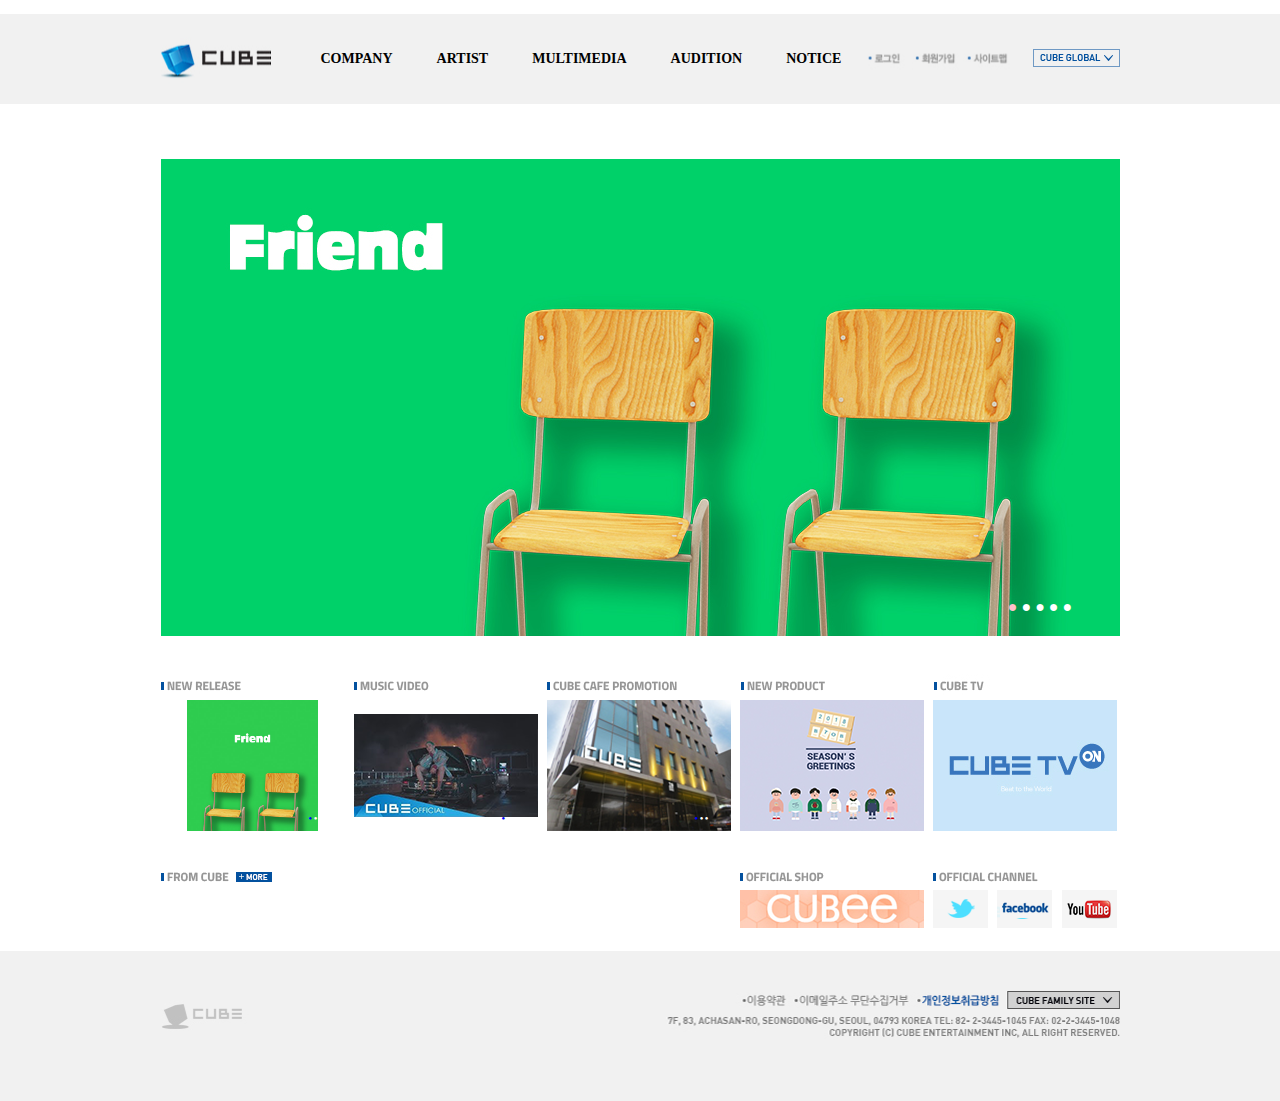
<file: index.html>
<!DOCTYPE html>
<html lang="ko">
<head>
	<meta http-equiv="X-UA-Compatible" content="IE=Edge">
	<meta charset="UTF-8">
	<title>문서 제목</title>
	<link rel="stylesheet" href="./css/reset.css">
	<script src="./js/jquery-3.3.1.min.js"></script>
	<style>
	#header_wrap{width: 100%;height: 90px;background: #f1f1f1;}
	#header{width: 959px;height: 90px;background: #f1f1f1;margin: 0 auto;margin-top: 14px;position: relative;}
	#menu{width: 959px;margin: 0 auto;position: relative;left: 138px;}
	#menu>ul{width: 100%;}
	#menu>ul:after{content: "";display: block;clear: both;}
	#menu>ul>li{float: left;text-align: center;_width: 11.8%;padding: 0 22px;line-height: 90px;font-size: 14px;font-weight: bold;cursor: pointer}
	#menu>ul>li:hover{background: #fff;}
	#menu>ul>li:hover ul.sub{background: #eee;}

	ul.sub{width: 100%;position: absolute;display: none;left: 0;}
	ul.sub:after{content: "";display: block;clear: both;}
	ul.sub>li{float: left;}
	ul.sub>li:hover{background: #aaa;}
	ul.sub>li>a{display: block;text-align: center;}

	#sub_menu{width: 1000px;position: absolute;top: 0px;left: 700px;}
	#sub_menu>ul
	#sub_menu>ul:after{content: "";display: block;clear: both;}
	#sub_menu>ul>li{float: left;text-align: center;line-height: 90px;cursor: pointer;padding-right: 4px;}
	#sub_menu>ul>li:last-child{padding-right: 0;}
	#sub_menu>ul>li>img{width: 47px;height: 90px;}
	
	#logo{position: absolute;top: 0;left: 0;}
	#logo>img{width: 138px;height: 90px;}

	#cube_global{position: absolute;top: 35px;left: 872px;cursor: pointer}
	#cube_global>img{width: 87px;height: 18px;}

	.wrap{width: 959px;margin: 0 auto;margin-top: 55px;}
	.section{width: 959px;}
	.banner{width: 959px;height: 477px;overflow:hidden;position: relative;}
	.banner>ul{width: 4795px;position: relative;}
	.banner:after{content: "";clear: both;display: block;}
	.banner>ul>li{float: left;}
	.banner div.pager{width: 100%;position: absolute;bottom: 20px;right:-400px;text-align: center;color: white;cursor:pointer;}

	.index_wrap{width: 959px;margin: 0 auto;margin-top: 30px;}
	.index{width: 100%;height: 30px;}
	.index>ul:after{content: "";display: block;clear: both;}
	.index>ul>li{float: left;padding-right: 9px;}
	.index>ul>li:last-child{padding-right: 0;}

	.mini_wrap{width: 959px;margin: 0 auto;margin-top: 55px;}
	.mini_section{width: 959px;position: absolute;_background: pink;top: 700px;}
	.new_release{width: 184px;height: 131px;overflow:hidden;position: relative;cursor:pointer;}
	.new_release>ul{width: 552px;position: relative;}
	.new_release:after{content: "";clear: both;display: block;}
	.new_release>ul>li{float: left;}
	.new_release div.pager_01{width: 100%;position: absolute;bottom: 10px;right: -63px;text-align: center;color: white;cursor:pointer;font-size: 6px}

	.music_video{width: 184px;height: 131px;overflow:hidden;position: absolute;left: 193px;top: 0px;cursor:pointer;}
	.music_video>ul{width: 552px;position: relative;}
	.music_video:after{content: "";clear: both;display: block;}
	.music_video>ul>li{float: left;}
	.music_video div.pager_02{width: 100%;position: absolute;bottom: 10px;right: -63px;text-align: center;color: white;cursor:pointer;font-size: 6px}

	.cube_cafe{width: 184px;height: 131px;overflow:hidden;position: absolute;left: 386px;top: 0px;cursor:pointer;}
	.cube_cafe>ul{width: 552px;position: relative;}
	.cube_cafe:after{content: "";clear: both;display: block;}
	.cube_cafe>ul>li{float: left;}
	.cube_cafe div.pager_03{width: 100%;position: absolute;bottom: 10px;right: -63px;text-align: center;color: white;cursor:pointer;font-size: 6px}

	.new_product{width: 184px;height: 131px;overflow:hidden;position: absolute;left: 579px;top: 0px;cursor:pointer;}

	.cube_tv{width: 184px;height: 131px;overflow:hidden;position: absolute;left: 772px;top: 0px;cursor:pointer;}

	.index_wrap02{width: 959px;margin: 0 auto;margin-top: 170px;_background: pink;}
	.index02{width: 100%;height: 30px;}
	.index02>ul:after{content: "";display: block;clear: both;}
	.index02>ul>li{float: left;padding-right: 9px;}
	.index02>ul>li:last-child{padding-right: 0;}
	.index02 .clicko{cursor: pointer;}

	.mini_wrap2{width: 959px;margin: 0 auto;margin-top: 55px;}
	.mini_section2{width: 959px;position: absolute;_background: pink;top: 700px;}
	.off_shop{width: 184px;height: 38px;overflow:hidden;position: absolute;cursor:pointer;top: 190px;left: 579px}

	.channel{width: 184px;height: 38px;overflow:hidden;position: absolute;cursor:pointer;top: 190px;left: 772px}
	.channel>ul{width: 552px;position: relative;}
	.channel:after{content: "";clear: both;display: block;}
	.channel>ul>li{float: left;padding-right: 9px;}
	.channel>ul>li:last-child{padding-right: 0;}

	footer{margin: 0 auto;background: #f1f1f1}
	footer>img{width: 959px;margin: 0 auto;}
</style>
<script>
		$(function(){
			var current = 0;
			var clickInterval;
			
			$("#bt_next").click(function(){
				if(current<=4){
					current++; //current = 0 +1 ;
					if(current==5){current=0;}
				}
				listMove();
			});


			$(".bts").click(function(){
				current = $(this).index();
				listMove();
			});


			function timer(){
				clickInterval = setInterval(function(){
					$("#bt_next").trigger("click");
				},3000);
			};


			$(".banner").on({
				mouseover:function(){
					clearInterval(clickInterval);
				},
				mouseout:function(){
					timer();
				}
			});


			function listMove(){
					$(".banner>ul").stop().animate({left:current*959*-1},function(){
					$(".bts").css("color","#fff");
					$(".bts").eq(current).css("color","pink");
				});
			};

			// $("#bt_next2").click(function(){
			// 	if(current<=2){
			// 		current++; //current = 0 +1 ;
			// 		if(current==3){current=0;}
			// 	}
			// 	listMove2();
			// });


			// $(".bts_01").click(function(){
			// 	current = $(this).index();
			// 	listMove2();
			// });


			// function timer(){
			// 	clickInterval = setInterval(function(){
			// 		$("#bt_next2").trigger("click");
			// 	},3000);
			// };


			// $(".new_release").on({
			// 	mouseover:function(){
			// 		clearInterval(clickInterval);
			// 	},
			// 	mouseout:function(){
			// 		timer();
			// 	}
			// });


			// function listMove2(){
			// 		$(".new_release>ul").stop().animate({left:current*184*-1},function(){
			// 		$(".bts_01").css("color","#fff");
			// 		$(".bts_01").eq(current).css("color","blue");
			// 	});
			// };

		});


		$(function(){
			var current = 0;
			var clickInterval;
			

			$("#bt_next2").click(function(){
				if(current<=2){
					current++; //current = 0 +1 ;
					if(current==3){current=0;}
				}
				listMove2();
			});


			$(".bts_01").click(function(){
				current = $(this).index();
				listMove2();
			});


			function timer(){
				clickInterval = setInterval(function(){
					$("#bt_next2").trigger("click");
				},3000);
			};


			$(".new_release").on({
				mouseover:function(){
					clearInterval(clickInterval);
				},
				mouseout:function(){
					timer();
				}
			});


			function listMove2(){
					$(".new_release>ul").stop().animate({left:current*184*-1},function(){
					$(".bts_01").css("color","#fff");
					$(".bts_01").eq(current).css("color","blue");
				});
			};

		});


		$(function(){
			var current = 0;
			var clickInterval;
			

			$("#bt_next2").click(function(){
				if(current<=2){
					current++; //current = 0 +1 ;
					if(current==3){current=0;}
				}
				listMove2();
			});


			$(".bts_02").click(function(){
				current = $(this).index();
				listMove2();
			});


			function timer(){
				clickInterval = setInterval(function(){
					$("#bt_next2").trigger("click");
				},3000);
			};


			$(".music_video").on({
				mouseover:function(){
					clearInterval(clickInterval);
				},
				mouseout:function(){
					timer();
				}
			});


			function listMove2(){
					$(".music_video>ul").stop().animate({left:current*184*-1},function(){
					$(".bts_02").css("color","#fff");
					$(".bts_02").eq(current).css("color","blue");
				});
			};

		});

		$(function(){
			var current = 0;
			var clickInterval;
			

			$("#bt_next2").click(function(){
				if(current<=2){
					current++; //current = 0 +1 ;
					if(current==3){current=0;}
				}
				listMove2();
			});


			$(".bts_03").click(function(){
				current = $(this).index();
				listMove2();
			});


			function timer(){
				clickInterval = setInterval(function(){
					$("#bt_next2").trigger("click");
				},3000);
			};


			$(".cube_cafe").on({
				mouseover:function(){
					clearInterval(clickInterval);
				},
				mouseout:function(){
					timer();
				}
			});


			function listMove2(){
					$(".cube_cafe>ul").stop().animate({left:current*184*-1},function(){
					$(".bts_03").css("color","#fff");
					$(".bts_03").eq(current).css("color","blue");
				});
			};

		});
	</script>
</head>

<body>
	<div id="header_wrap">
		<div id="header">
			<div id="logo">
				<img src="./images/topmenu_01.png" alt="">
			</div>
			<nav id="menu">
				<ul>
					<li>COMPANY
						<ul class="sub">
							<li><a href="#">COMPANY INFO</a></li>
							<li><a href="#">GREETINGS</a></li>
							<li><a href="#">HISTORY</a></li>
							<li><a href="#">ORGANIZATION</a></li>
							<li><a href="#">BUSINESS AREA</a></li>
							<li><a href="#">20SPACE</a></li>
							<li><a href="#">LOCATION</a></li>
							<li><a href="#">Investor Relations</a></li>
						</ul>
					</li>
					<li>ARTIST
						<ul class="sub">
							<li><a href="#">JO KWON</a></li>
							<li><a href="#">JANG HYUN SEUNG</a></li>
							<li><a href="#">TROUBLE MAKER</a></li>
							<li><a href="#">BTOB</a></li>
							<li><a href="#">CLC</a></li>
							<li><a href="#">PENTAGON</a></li>
							<li><a href="#">TRIPPLE H</a></li>
							<li><a href="#">(G)I-DLE</a></li>
							<li><a href="#">LAI KUAN LIN</a></li>
							<li><a href="#">YOO SEONHO</a></li>
							<li><a href="#">LEE HWEE JAE</a></li>
							<li><a href="#">HEO KYEONG HWAN</a></li>
							<li><a href="#">NA JONGCHAN</a></li>
						</ul>
					</li>
					<li>MULTIMEDIA
						<ul class="sub">
							<li><a href="#">MUSIC VIDEO</a></li>
							<li><a href="#">DOWNLOAD</a></li>
						</ul>
					</li>
					<li>AUDITION
						<ul class="sub"></ul>
					</li>
					<li>NOTICE
						<ul class="sub">
							<li><a href="#">NOTICE</a></li>
							<li><a href="#">FROM CUBE</a></li>
							<li><a href="#">TO CUBE</a></li>
						</ul>
					</li>
				</ul>
			</nav>
			<nav id="sub_menu">
				<ul>
					<li><img src="./images/topmenu_07.png" alt=""></li>
					<li><img src="./images/topmenu_08.png" alt=""></li>
					<li><img src="./images/topmenu_09.png" alt=""></li>
				</ul>
			</nav>
			<div id="cube_global">
				<img src="./images/cubeglobal.png" alt="">
			</div>
		</div>
	</div>
	<div class="btn">
		<span id="bt_next"> </span>
	</div>
	<div class="wrap">
		<div class="section">
			<div class="banner">
				<ul>
					<li><img src="./images/banner_01.jpg" alt=""></li>
					<li><img src="./images/banner_02.jpg" alt=""></li>
					<li><img src="./images/banner_03.jpg" alt=""></li>
					<li><img src="./images/banner_04.jpg" alt=""></li>
					<li><img src="./images/banner_05.jpg" alt=""></li>
				</ul>
				
				<div class="pager">
					<span class="bts" style="color:pink">●</span>
					<span class="bts">●</span>
					<span class="bts">●</span>
					<span class="bts">●</span>
					<span class="bts">●</span>
				</div>
			</div>
		</div>
	</div>
	<div class="index_wrap">
		<div class="index">
			<ul>
				<li><img src="./images/index01.png" alt=""></li>
				<li><img src="./images/index02.png" alt=""></li>
				<li><img src="./images/index03.png" alt=""></li>
				<li><img src="./images/index04.png" alt=""></li>
				<li><img src="./images/index05.png" alt=""></li>
			</ul>
		</div>
	</div>
	<div class="btn2">
		<span id="bt_next2"> </span>
	</div>
	<div class="mini_wrap">
		<div class="mini_section">
			<div class="new_release">
				<ul>
					<li><img src="./images/album_01.png" alt=""></li>
					<li><img src="./images/album_02.png" alt=""></li>
					<li><img src="./images/album_03.png" alt=""></li>
				</ul>
				<div class="pager_01">
					<span class="bts_01" style="color:blue">●</span>
					<span class="bts_01">●</span>
					<span class="bts_01">●</span>
				</div>
			</div>
			<div class="music_video">
				<ul>
					<li><img src="./images/mv_01.png" alt=""></li>
					<li><img src="./images/mv_02.png" alt=""></li>
					<li><img src="./images/mv_03.png" alt=""></li>
				</ul>
				<div class="pager_02">
					<span class="bts_02" style="color:blue">●</span>
					<span class="bts_02">●</span>
					<span class="bts_02">●</span>
				</div>
			</div>
			<div class="cube_cafe">
				<ul>
					<li><img src="./images/promotion_01.png" alt=""></li>
					<li><img src="./images/promotion_02.png" alt=""></li>
					<li><img src="./images/promotion_03.png" alt=""></li>
				</ul>
				<div class="pager_03">
					<span class="bts_03" style="color:blue">●</span>
					<span class="bts_03">●</span>
					<span class="bts_03">●</span>
				</div>
			</div>
			<div class="new_product">
				<img src="./images/new_product.png" alt="">
			</div>
			<div class="cube_tv">
				<img src="./images/cube_tv.png" alt="">
			</div>
		</div>
	</div>
	<div class="index_wrap02">
		<div class="index02">
			<ul>
				<li><img src="./images/index06.png" alt="" class="clicko"></li>
				<li><img src="./images/indexnone.png" alt=""></li>
				<li><img src="./images/indexnone.png" alt=""></li>
				<li><img src="./images/index07.png" alt=""></li>
				<li><img src="./images/index08.png" alt=""></li>
			</ul>
		</div>
	</div>
	<div class="mini_wrap2">
		<div class="mini_section2">
			<div class="off_shop">
				<img src="./images/off_shop.png" alt="">
			</div>
			<div class="channel">
				<ul>
					<li><img src="./images/channel_01.png" alt=""></li>
					<li><img src="./images/channel_02.png" alt=""></li>
					<li><img src="./images/channel_03.png" alt=""></li>
				</ul>
			</div>
		</div>
	</div>
	<footer>
		<img src="./images/bottomt.png" alt="">
	</footer>
</body>
</html>
</file>
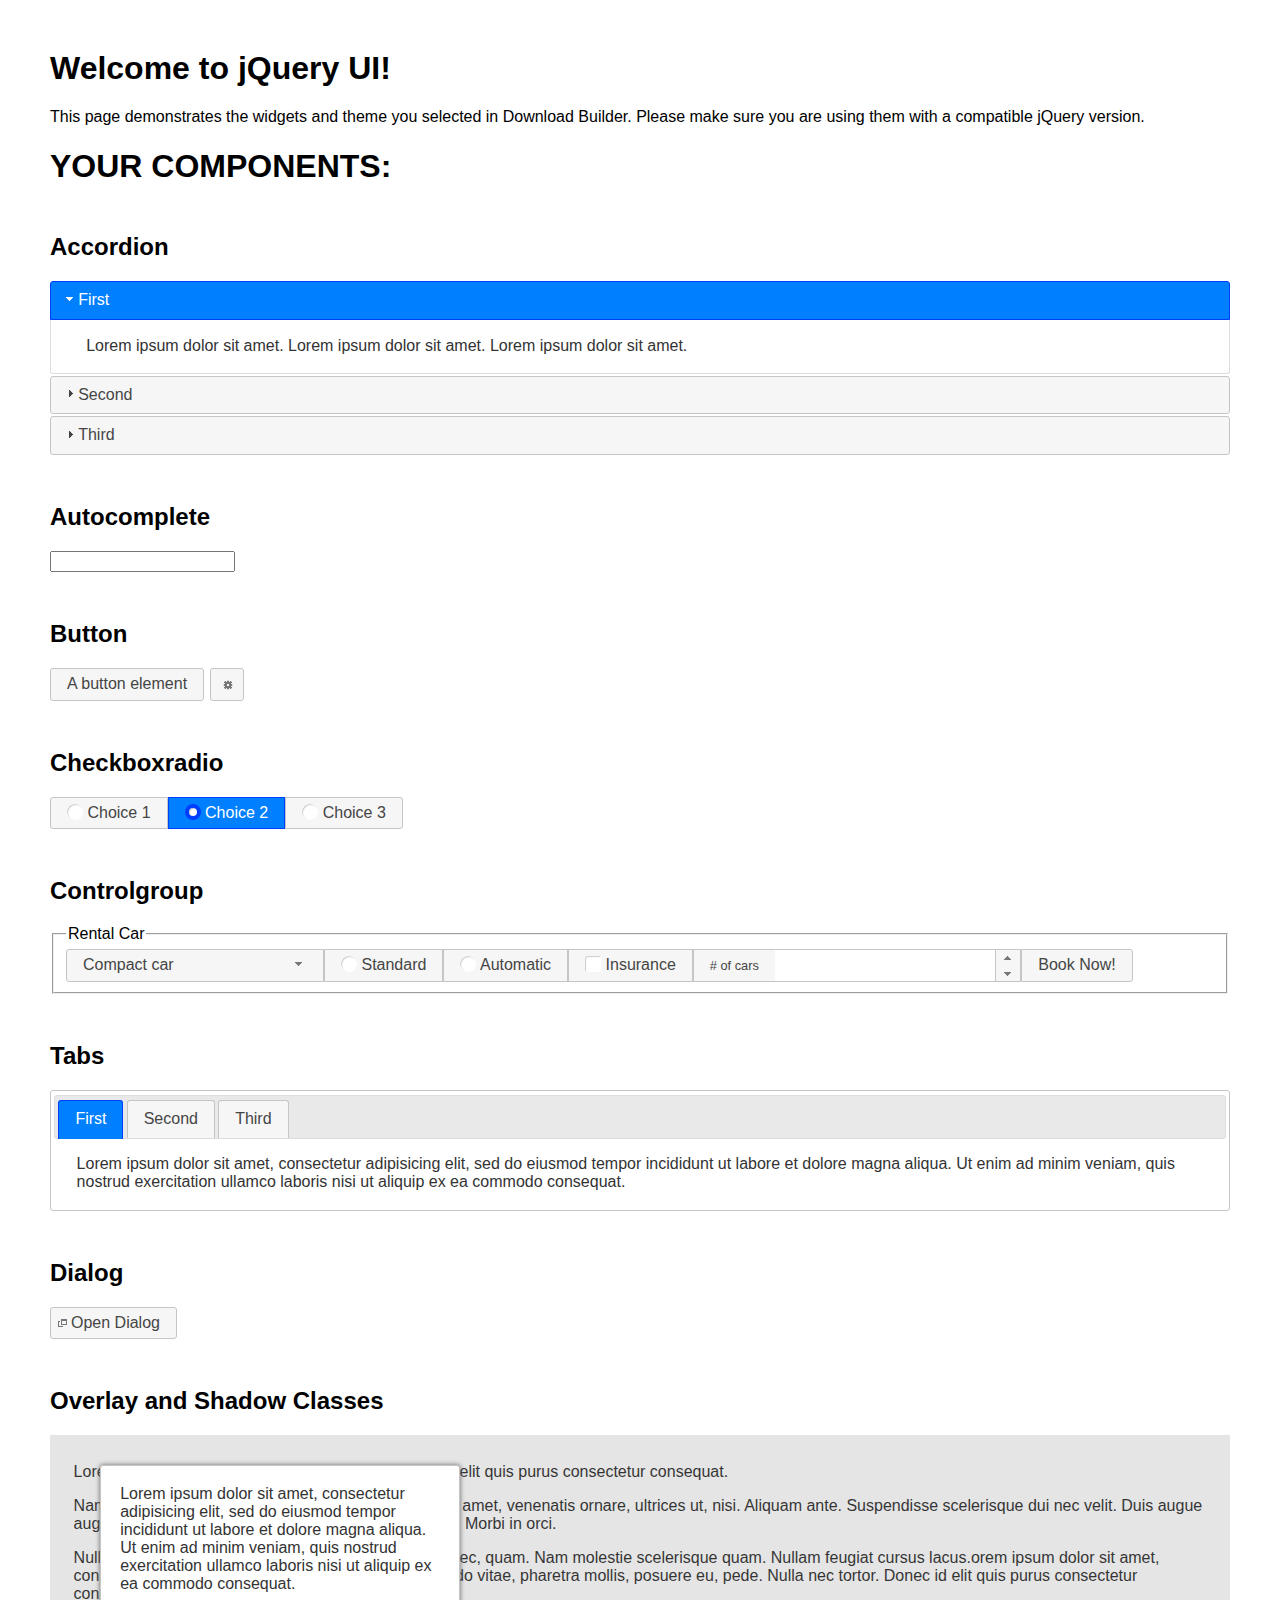
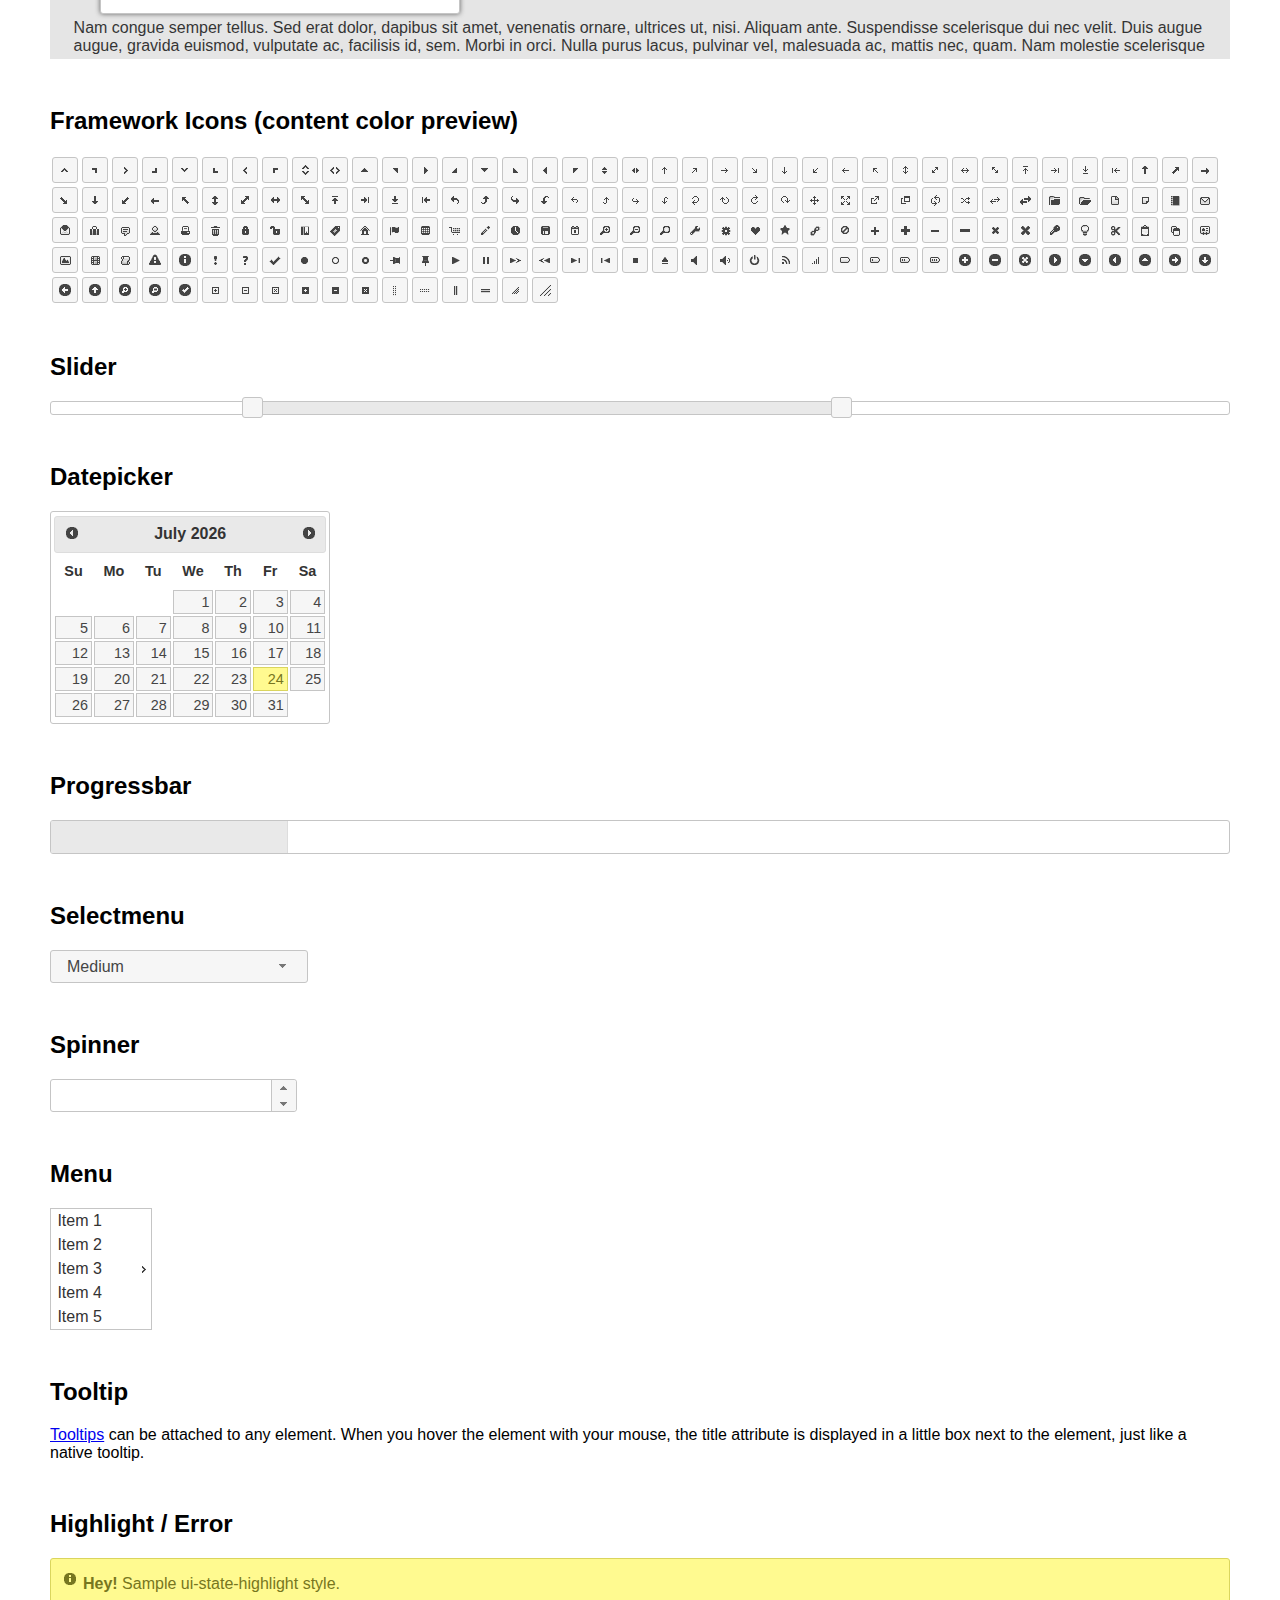
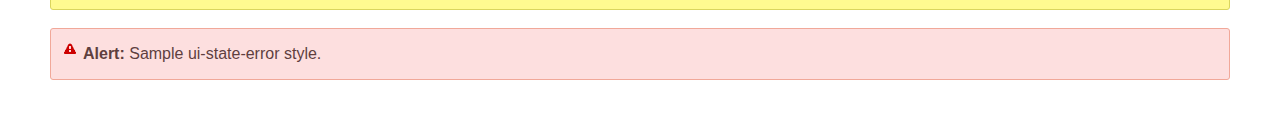
<file: js/jquery-ui-1.12.1.custom/jquery-ui-1.12.1.custom/index.html>
<!doctype html>
<html lang="us">
<head>
	<meta charset="utf-8">
	<title>jQuery UI Example Page</title>
	<link href="jquery-ui.css" rel="stylesheet">
	<style>
	body{
		font-family: "Trebuchet MS", sans-serif;
		margin: 50px;
	}
	.demoHeaders {
		margin-top: 2em;
	}
	#dialog-link {
		padding: .4em 1em .4em 20px;
		text-decoration: none;
		position: relative;
	}
	#dialog-link span.ui-icon {
		margin: 0 5px 0 0;
		position: absolute;
		left: .2em;
		top: 50%;
		margin-top: -8px;
	}
	#icons {
		margin: 0;
		padding: 0;
	}
	#icons li {
		margin: 2px;
		position: relative;
		padding: 4px 0;
		cursor: pointer;
		float: left;
		list-style: none;
	}
	#icons span.ui-icon {
		float: left;
		margin: 0 4px;
	}
	.fakewindowcontain .ui-widget-overlay {
		position: absolute;
	}
	select {
		width: 200px;
	}
	</style>
</head>
<body>

<h1>Welcome to jQuery UI!</h1>

<div class="ui-widget">
	<p>This page demonstrates the widgets and theme you selected in Download Builder. Please make sure you are using them with a compatible jQuery version.</p>
</div>

<h1>YOUR COMPONENTS:</h1>


<!-- Accordion -->
<h2 class="demoHeaders">Accordion</h2>
<div id="accordion">
	<h3>First</h3>
	<div>Lorem ipsum dolor sit amet. Lorem ipsum dolor sit amet. Lorem ipsum dolor sit amet.</div>
	<h3>Second</h3>
	<div>Phasellus mattis tincidunt nibh.</div>
	<h3>Third</h3>
	<div>Nam dui erat, auctor a, dignissim quis.</div>
</div>



<!-- Autocomplete -->
<h2 class="demoHeaders">Autocomplete</h2>
<div>
	<input id="autocomplete" title="type &quot;a&quot;">
</div>



<!-- Button -->
<h2 class="demoHeaders">Button</h2>
<button id="button">A button element</button>
<button id="button-icon">An icon-only button</button>



<!-- Checkboxradio -->
<h2 class="demoHeaders">Checkboxradio</h2>
<form style="margin-top: 1em;">
	<div id="radioset">
		<input type="radio" id="radio1" name="radio"><label for="radio1">Choice 1</label>
		<input type="radio" id="radio2" name="radio" checked="checked"><label for="radio2">Choice 2</label>
		<input type="radio" id="radio3" name="radio"><label for="radio3">Choice 3</label>
	</div>
</form>



<!-- Controlgroup -->
<h2 class="demoHeaders">Controlgroup</h2>
<fieldset>
	<legend>Rental Car</legend>
	<div id="controlgroup">
		<select id="car-type">
			<option>Compact car</option>
			<option>Midsize car</option>
			<option>Full size car</option>
			<option>SUV</option>
			<option>Luxury</option>
			<option>Truck</option>
			<option>Van</option>
		</select>
		<label for="transmission-standard">Standard</label>
		<input type="radio" name="transmission" id="transmission-standard">
		<label for="transmission-automatic">Automatic</label>
		<input type="radio" name="transmission" id="transmission-automatic">
		<label for="insurance">Insurance</label>
		<input type="checkbox" name="insurance" id="insurance">
		<label for="horizontal-spinner" class="ui-controlgroup-label"># of cars</label>
		<input id="horizontal-spinner" class="ui-spinner-input">
		<button>Book Now!</button>
	</div>
</fieldset>



<!-- Tabs -->
<h2 class="demoHeaders">Tabs</h2>
<div id="tabs">
	<ul>
		<li><a href="#tabs-1">First</a></li>
		<li><a href="#tabs-2">Second</a></li>
		<li><a href="#tabs-3">Third</a></li>
	</ul>
	<div id="tabs-1">Lorem ipsum dolor sit amet, consectetur adipisicing elit, sed do eiusmod tempor incididunt ut labore et dolore magna aliqua. Ut enim ad minim veniam, quis nostrud exercitation ullamco laboris nisi ut aliquip ex ea commodo consequat.</div>
	<div id="tabs-2">Phasellus mattis tincidunt nibh. Cras orci urna, blandit id, pretium vel, aliquet ornare, felis. Maecenas scelerisque sem non nisl. Fusce sed lorem in enim dictum bibendum.</div>
	<div id="tabs-3">Nam dui erat, auctor a, dignissim quis, sollicitudin eu, felis. Pellentesque nisi urna, interdum eget, sagittis et, consequat vestibulum, lacus. Mauris porttitor ullamcorper augue.</div>
</div>



<h2 class="demoHeaders">Dialog</h2>
<p>
	<button id="dialog-link" class="ui-button ui-corner-all ui-widget">
		<span class="ui-icon ui-icon-newwin"></span>Open Dialog
	</button>
</p>

<h2 class="demoHeaders">Overlay and Shadow Classes</h2>
<div style="position: relative; width: 96%; height: 200px; padding:1% 2%; overflow:hidden;" class="fakewindowcontain">
	<p>Lorem ipsum dolor sit amet,  Nulla nec tortor. Donec id elit quis purus consectetur consequat. </p><p>Nam congue semper tellus. Sed erat dolor, dapibus sit amet, venenatis ornare, ultrices ut, nisi. Aliquam ante. Suspendisse scelerisque dui nec velit. Duis augue augue, gravida euismod, vulputate ac, facilisis id, sem. Morbi in orci. </p><p>Nulla purus lacus, pulvinar vel, malesuada ac, mattis nec, quam. Nam molestie scelerisque quam. Nullam feugiat cursus lacus.orem ipsum dolor sit amet, consectetur adipiscing elit. Donec libero risus, commodo vitae, pharetra mollis, posuere eu, pede. Nulla nec tortor. Donec id elit quis purus consectetur consequat. </p><p>Nam congue semper tellus. Sed erat dolor, dapibus sit amet, venenatis ornare, ultrices ut, nisi. Aliquam ante. Suspendisse scelerisque dui nec velit. Duis augue augue, gravida euismod, vulputate ac, facilisis id, sem. Morbi in orci. Nulla purus lacus, pulvinar vel, malesuada ac, mattis nec, quam. Nam molestie scelerisque quam. </p><p>Nullam feugiat cursus lacus.orem ipsum dolor sit amet, consectetur adipiscing elit. Donec libero risus, commodo vitae, pharetra mollis, posuere eu, pede. Nulla nec tortor. Donec id elit quis purus consectetur consequat. Nam congue semper tellus. Sed erat dolor, dapibus sit amet, venenatis ornare, ultrices ut, nisi. Aliquam ante. </p><p>Suspendisse scelerisque dui nec velit. Duis augue augue, gravida euismod, vulputate ac, facilisis id, sem. Morbi in orci. Nulla purus lacus, pulvinar vel, malesuada ac, mattis nec, quam. Nam molestie scelerisque quam. Nullam feugiat cursus lacus.orem ipsum dolor sit amet, consectetur adipiscing elit. Donec libero risus, commodo vitae, pharetra mollis, posuere eu, pede. Nulla nec tortor. Donec id elit quis purus consectetur consequat. Nam congue semper tellus. Sed erat dolor, dapibus sit amet, venenatis ornare, ultrices ut, nisi. </p>

	<!-- ui-dialog -->
	<div class="ui-widget-overlay ui-front"></div>
	<div style="position: absolute; width: 320px; left: 50px; top: 30px; padding: 1.2em" class="ui-widget ui-front ui-widget-content ui-corner-all ui-widget-shadow">
		Lorem ipsum dolor sit amet, consectetur adipisicing elit, sed do eiusmod tempor incididunt ut labore et dolore magna aliqua. Ut enim ad minim veniam, quis nostrud exercitation ullamco laboris nisi ut aliquip ex ea commodo consequat.
	</div>

</div>

<!-- ui-dialog -->
<div id="dialog" title="Dialog Title">
	<p>Lorem ipsum dolor sit amet, consectetur adipisicing elit, sed do eiusmod tempor incididunt ut labore et dolore magna aliqua. Ut enim ad minim veniam, quis nostrud exercitation ullamco laboris nisi ut aliquip ex ea commodo consequat.</p>
</div>



<h2 class="demoHeaders">Framework Icons (content color preview)</h2>
<ul id="icons" class="ui-widget ui-helper-clearfix">
	<li class="ui-state-default ui-corner-all" title=".ui-icon-caret-1-n"><span class="ui-icon ui-icon-caret-1-n"></span></li>
	<li class="ui-state-default ui-corner-all" title=".ui-icon-caret-1-ne"><span class="ui-icon ui-icon-caret-1-ne"></span></li>
	<li class="ui-state-default ui-corner-all" title=".ui-icon-caret-1-e"><span class="ui-icon ui-icon-caret-1-e"></span></li>
	<li class="ui-state-default ui-corner-all" title=".ui-icon-caret-1-se"><span class="ui-icon ui-icon-caret-1-se"></span></li>
	<li class="ui-state-default ui-corner-all" title=".ui-icon-caret-1-s"><span class="ui-icon ui-icon-caret-1-s"></span></li>
	<li class="ui-state-default ui-corner-all" title=".ui-icon-caret-1-sw"><span class="ui-icon ui-icon-caret-1-sw"></span></li>
	<li class="ui-state-default ui-corner-all" title=".ui-icon-caret-1-w"><span class="ui-icon ui-icon-caret-1-w"></span></li>
	<li class="ui-state-default ui-corner-all" title=".ui-icon-caret-1-nw"><span class="ui-icon ui-icon-caret-1-nw"></span></li>
	<li class="ui-state-default ui-corner-all" title=".ui-icon-caret-2-n-s"><span class="ui-icon ui-icon-caret-2-n-s"></span></li>
	<li class="ui-state-default ui-corner-all" title=".ui-icon-caret-2-e-w"><span class="ui-icon ui-icon-caret-2-e-w"></span></li>
	<li class="ui-state-default ui-corner-all" title=".ui-icon-triangle-1-n"><span class="ui-icon ui-icon-triangle-1-n"></span></li>
	<li class="ui-state-default ui-corner-all" title=".ui-icon-triangle-1-ne"><span class="ui-icon ui-icon-triangle-1-ne"></span></li>
	<li class="ui-state-default ui-corner-all" title=".ui-icon-triangle-1-e"><span class="ui-icon ui-icon-triangle-1-e"></span></li>
	<li class="ui-state-default ui-corner-all" title=".ui-icon-triangle-1-se"><span class="ui-icon ui-icon-triangle-1-se"></span></li>
	<li class="ui-state-default ui-corner-all" title=".ui-icon-triangle-1-s"><span class="ui-icon ui-icon-triangle-1-s"></span></li>
	<li class="ui-state-default ui-corner-all" title=".ui-icon-triangle-1-sw"><span class="ui-icon ui-icon-triangle-1-sw"></span></li>
	<li class="ui-state-default ui-corner-all" title=".ui-icon-triangle-1-w"><span class="ui-icon ui-icon-triangle-1-w"></span></li>
	<li class="ui-state-default ui-corner-all" title=".ui-icon-triangle-1-nw"><span class="ui-icon ui-icon-triangle-1-nw"></span></li>
	<li class="ui-state-default ui-corner-all" title=".ui-icon-triangle-2-n-s"><span class="ui-icon ui-icon-triangle-2-n-s"></span></li>
	<li class="ui-state-default ui-corner-all" title=".ui-icon-triangle-2-e-w"><span class="ui-icon ui-icon-triangle-2-e-w"></span></li>
	<li class="ui-state-default ui-corner-all" title=".ui-icon-arrow-1-n"><span class="ui-icon ui-icon-arrow-1-n"></span></li>
	<li class="ui-state-default ui-corner-all" title=".ui-icon-arrow-1-ne"><span class="ui-icon ui-icon-arrow-1-ne"></span></li>
	<li class="ui-state-default ui-corner-all" title=".ui-icon-arrow-1-e"><span class="ui-icon ui-icon-arrow-1-e"></span></li>
	<li class="ui-state-default ui-corner-all" title=".ui-icon-arrow-1-se"><span class="ui-icon ui-icon-arrow-1-se"></span></li>
	<li class="ui-state-default ui-corner-all" title=".ui-icon-arrow-1-s"><span class="ui-icon ui-icon-arrow-1-s"></span></li>
	<li class="ui-state-default ui-corner-all" title=".ui-icon-arrow-1-sw"><span class="ui-icon ui-icon-arrow-1-sw"></span></li>
	<li class="ui-state-default ui-corner-all" title=".ui-icon-arrow-1-w"><span class="ui-icon ui-icon-arrow-1-w"></span></li>
	<li class="ui-state-default ui-corner-all" title=".ui-icon-arrow-1-nw"><span class="ui-icon ui-icon-arrow-1-nw"></span></li>
	<li class="ui-state-default ui-corner-all" title=".ui-icon-arrow-2-n-s"><span class="ui-icon ui-icon-arrow-2-n-s"></span></li>
	<li class="ui-state-default ui-corner-all" title=".ui-icon-arrow-2-ne-sw"><span class="ui-icon ui-icon-arrow-2-ne-sw"></span></li>
	<li class="ui-state-default ui-corner-all" title=".ui-icon-arrow-2-e-w"><span class="ui-icon ui-icon-arrow-2-e-w"></span></li>
	<li class="ui-state-default ui-corner-all" title=".ui-icon-arrow-2-se-nw"><span class="ui-icon ui-icon-arrow-2-se-nw"></span></li>
	<li class="ui-state-default ui-corner-all" title=".ui-icon-arrowstop-1-n"><span class="ui-icon ui-icon-arrowstop-1-n"></span></li>
	<li class="ui-state-default ui-corner-all" title=".ui-icon-arrowstop-1-e"><span class="ui-icon ui-icon-arrowstop-1-e"></span></li>
	<li class="ui-state-default ui-corner-all" title=".ui-icon-arrowstop-1-s"><span class="ui-icon ui-icon-arrowstop-1-s"></span></li>
	<li class="ui-state-default ui-corner-all" title=".ui-icon-arrowstop-1-w"><span class="ui-icon ui-icon-arrowstop-1-w"></span></li>
	<li class="ui-state-default ui-corner-all" title=".ui-icon-arrowthick-1-n"><span class="ui-icon ui-icon-arrowthick-1-n"></span></li>
	<li class="ui-state-default ui-corner-all" title=".ui-icon-arrowthick-1-ne"><span class="ui-icon ui-icon-arrowthick-1-ne"></span></li>
	<li class="ui-state-default ui-corner-all" title=".ui-icon-arrowthick-1-e"><span class="ui-icon ui-icon-arrowthick-1-e"></span></li>
	<li class="ui-state-default ui-corner-all" title=".ui-icon-arrowthick-1-se"><span class="ui-icon ui-icon-arrowthick-1-se"></span></li>
	<li class="ui-state-default ui-corner-all" title=".ui-icon-arrowthick-1-s"><span class="ui-icon ui-icon-arrowthick-1-s"></span></li>
	<li class="ui-state-default ui-corner-all" title=".ui-icon-arrowthick-1-sw"><span class="ui-icon ui-icon-arrowthick-1-sw"></span></li>
	<li class="ui-state-default ui-corner-all" title=".ui-icon-arrowthick-1-w"><span class="ui-icon ui-icon-arrowthick-1-w"></span></li>
	<li class="ui-state-default ui-corner-all" title=".ui-icon-arrowthick-1-nw"><span class="ui-icon ui-icon-arrowthick-1-nw"></span></li>
	<li class="ui-state-default ui-corner-all" title=".ui-icon-arrowthick-2-n-s"><span class="ui-icon ui-icon-arrowthick-2-n-s"></span></li>
	<li class="ui-state-default ui-corner-all" title=".ui-icon-arrowthick-2-ne-sw"><span class="ui-icon ui-icon-arrowthick-2-ne-sw"></span></li>
	<li class="ui-state-default ui-corner-all" title=".ui-icon-arrowthick-2-e-w"><span class="ui-icon ui-icon-arrowthick-2-e-w"></span></li>
	<li class="ui-state-default ui-corner-all" title=".ui-icon-arrowthick-2-se-nw"><span class="ui-icon ui-icon-arrowthick-2-se-nw"></span></li>
	<li class="ui-state-default ui-corner-all" title=".ui-icon-arrowthickstop-1-n"><span class="ui-icon ui-icon-arrowthickstop-1-n"></span></li>
	<li class="ui-state-default ui-corner-all" title=".ui-icon-arrowthickstop-1-e"><span class="ui-icon ui-icon-arrowthickstop-1-e"></span></li>
	<li class="ui-state-default ui-corner-all" title=".ui-icon-arrowthickstop-1-s"><span class="ui-icon ui-icon-arrowthickstop-1-s"></span></li>
	<li class="ui-state-default ui-corner-all" title=".ui-icon-arrowthickstop-1-w"><span class="ui-icon ui-icon-arrowthickstop-1-w"></span></li>
	<li class="ui-state-default ui-corner-all" title=".ui-icon-arrowreturnthick-1-w"><span class="ui-icon ui-icon-arrowreturnthick-1-w"></span></li>
	<li class="ui-state-default ui-corner-all" title=".ui-icon-arrowreturnthick-1-n"><span class="ui-icon ui-icon-arrowreturnthick-1-n"></span></li>
	<li class="ui-state-default ui-corner-all" title=".ui-icon-arrowreturnthick-1-e"><span class="ui-icon ui-icon-arrowreturnthick-1-e"></span></li>
	<li class="ui-state-default ui-corner-all" title=".ui-icon-arrowreturnthick-1-s"><span class="ui-icon ui-icon-arrowreturnthick-1-s"></span></li>
	<li class="ui-state-default ui-corner-all" title=".ui-icon-arrowreturn-1-w"><span class="ui-icon ui-icon-arrowreturn-1-w"></span></li>
	<li class="ui-state-default ui-corner-all" title=".ui-icon-arrowreturn-1-n"><span class="ui-icon ui-icon-arrowreturn-1-n"></span></li>
	<li class="ui-state-default ui-corner-all" title=".ui-icon-arrowreturn-1-e"><span class="ui-icon ui-icon-arrowreturn-1-e"></span></li>
	<li class="ui-state-default ui-corner-all" title=".ui-icon-arrowreturn-1-s"><span class="ui-icon ui-icon-arrowreturn-1-s"></span></li>
	<li class="ui-state-default ui-corner-all" title=".ui-icon-arrowrefresh-1-w"><span class="ui-icon ui-icon-arrowrefresh-1-w"></span></li>
	<li class="ui-state-default ui-corner-all" title=".ui-icon-arrowrefresh-1-n"><span class="ui-icon ui-icon-arrowrefresh-1-n"></span></li>
	<li class="ui-state-default ui-corner-all" title=".ui-icon-arrowrefresh-1-e"><span class="ui-icon ui-icon-arrowrefresh-1-e"></span></li>
	<li class="ui-state-default ui-corner-all" title=".ui-icon-arrowrefresh-1-s"><span class="ui-icon ui-icon-arrowrefresh-1-s"></span></li>
	<li class="ui-state-default ui-corner-all" title=".ui-icon-arrow-4"><span class="ui-icon ui-icon-arrow-4"></span></li>
	<li class="ui-state-default ui-corner-all" title=".ui-icon-arrow-4-diag"><span class="ui-icon ui-icon-arrow-4-diag"></span></li>
	<li class="ui-state-default ui-corner-all" title=".ui-icon-extlink"><span class="ui-icon ui-icon-extlink"></span></li>
	<li class="ui-state-default ui-corner-all" title=".ui-icon-newwin"><span class="ui-icon ui-icon-newwin"></span></li>
	<li class="ui-state-default ui-corner-all" title=".ui-icon-refresh"><span class="ui-icon ui-icon-refresh"></span></li>
	<li class="ui-state-default ui-corner-all" title=".ui-icon-shuffle"><span class="ui-icon ui-icon-shuffle"></span></li>
	<li class="ui-state-default ui-corner-all" title=".ui-icon-transfer-e-w"><span class="ui-icon ui-icon-transfer-e-w"></span></li>
	<li class="ui-state-default ui-corner-all" title=".ui-icon-transferthick-e-w"><span class="ui-icon ui-icon-transferthick-e-w"></span></li>
	<li class="ui-state-default ui-corner-all" title=".ui-icon-folder-collapsed"><span class="ui-icon ui-icon-folder-collapsed"></span></li>
	<li class="ui-state-default ui-corner-all" title=".ui-icon-folder-open"><span class="ui-icon ui-icon-folder-open"></span></li>
	<li class="ui-state-default ui-corner-all" title=".ui-icon-document"><span class="ui-icon ui-icon-document"></span></li>
	<li class="ui-state-default ui-corner-all" title=".ui-icon-document-b"><span class="ui-icon ui-icon-document-b"></span></li>
	<li class="ui-state-default ui-corner-all" title=".ui-icon-note"><span class="ui-icon ui-icon-note"></span></li>
	<li class="ui-state-default ui-corner-all" title=".ui-icon-mail-closed"><span class="ui-icon ui-icon-mail-closed"></span></li>
	<li class="ui-state-default ui-corner-all" title=".ui-icon-mail-open"><span class="ui-icon ui-icon-mail-open"></span></li>
	<li class="ui-state-default ui-corner-all" title=".ui-icon-suitcase"><span class="ui-icon ui-icon-suitcase"></span></li>
	<li class="ui-state-default ui-corner-all" title=".ui-icon-comment"><span class="ui-icon ui-icon-comment"></span></li>
	<li class="ui-state-default ui-corner-all" title=".ui-icon-person"><span class="ui-icon ui-icon-person"></span></li>
	<li class="ui-state-default ui-corner-all" title=".ui-icon-print"><span class="ui-icon ui-icon-print"></span></li>
	<li class="ui-state-default ui-corner-all" title=".ui-icon-trash"><span class="ui-icon ui-icon-trash"></span></li>
	<li class="ui-state-default ui-corner-all" title=".ui-icon-locked"><span class="ui-icon ui-icon-locked"></span></li>
	<li class="ui-state-default ui-corner-all" title=".ui-icon-unlocked"><span class="ui-icon ui-icon-unlocked"></span></li>
	<li class="ui-state-default ui-corner-all" title=".ui-icon-bookmark"><span class="ui-icon ui-icon-bookmark"></span></li>
	<li class="ui-state-default ui-corner-all" title=".ui-icon-tag"><span class="ui-icon ui-icon-tag"></span></li>
	<li class="ui-state-default ui-corner-all" title=".ui-icon-home"><span class="ui-icon ui-icon-home"></span></li>
	<li class="ui-state-default ui-corner-all" title=".ui-icon-flag"><span class="ui-icon ui-icon-flag"></span></li>
	<li class="ui-state-default ui-corner-all" title=".ui-icon-calculator"><span class="ui-icon ui-icon-calculator"></span></li>
	<li class="ui-state-default ui-corner-all" title=".ui-icon-cart"><span class="ui-icon ui-icon-cart"></span></li>
	<li class="ui-state-default ui-corner-all" title=".ui-icon-pencil"><span class="ui-icon ui-icon-pencil"></span></li>
	<li class="ui-state-default ui-corner-all" title=".ui-icon-clock"><span class="ui-icon ui-icon-clock"></span></li>
	<li class="ui-state-default ui-corner-all" title=".ui-icon-disk"><span class="ui-icon ui-icon-disk"></span></li>
	<li class="ui-state-default ui-corner-all" title=".ui-icon-calendar"><span class="ui-icon ui-icon-calendar"></span></li>
	<li class="ui-state-default ui-corner-all" title=".ui-icon-zoomin"><span class="ui-icon ui-icon-zoomin"></span></li>
	<li class="ui-state-default ui-corner-all" title=".ui-icon-zoomout"><span class="ui-icon ui-icon-zoomout"></span></li>
	<li class="ui-state-default ui-corner-all" title=".ui-icon-search"><span class="ui-icon ui-icon-search"></span></li>
	<li class="ui-state-default ui-corner-all" title=".ui-icon-wrench"><span class="ui-icon ui-icon-wrench"></span></li>
	<li class="ui-state-default ui-corner-all" title=".ui-icon-gear"><span class="ui-icon ui-icon-gear"></span></li>
	<li class="ui-state-default ui-corner-all" title=".ui-icon-heart"><span class="ui-icon ui-icon-heart"></span></li>
	<li class="ui-state-default ui-corner-all" title=".ui-icon-star"><span class="ui-icon ui-icon-star"></span></li>
	<li class="ui-state-default ui-corner-all" title=".ui-icon-link"><span class="ui-icon ui-icon-link"></span></li>
	<li class="ui-state-default ui-corner-all" title=".ui-icon-cancel"><span class="ui-icon ui-icon-cancel"></span></li>
	<li class="ui-state-default ui-corner-all" title=".ui-icon-plus"><span class="ui-icon ui-icon-plus"></span></li>
	<li class="ui-state-default ui-corner-all" title=".ui-icon-plusthick"><span class="ui-icon ui-icon-plusthick"></span></li>
	<li class="ui-state-default ui-corner-all" title=".ui-icon-minus"><span class="ui-icon ui-icon-minus"></span></li>
	<li class="ui-state-default ui-corner-all" title=".ui-icon-minusthick"><span class="ui-icon ui-icon-minusthick"></span></li>
	<li class="ui-state-default ui-corner-all" title=".ui-icon-close"><span class="ui-icon ui-icon-close"></span></li>
	<li class="ui-state-default ui-corner-all" title=".ui-icon-closethick"><span class="ui-icon ui-icon-closethick"></span></li>
	<li class="ui-state-default ui-corner-all" title=".ui-icon-key"><span class="ui-icon ui-icon-key"></span></li>
	<li class="ui-state-default ui-corner-all" title=".ui-icon-lightbulb"><span class="ui-icon ui-icon-lightbulb"></span></li>
	<li class="ui-state-default ui-corner-all" title=".ui-icon-scissors"><span class="ui-icon ui-icon-scissors"></span></li>
	<li class="ui-state-default ui-corner-all" title=".ui-icon-clipboard"><span class="ui-icon ui-icon-clipboard"></span></li>
	<li class="ui-state-default ui-corner-all" title=".ui-icon-copy"><span class="ui-icon ui-icon-copy"></span></li>
	<li class="ui-state-default ui-corner-all" title=".ui-icon-contact"><span class="ui-icon ui-icon-contact"></span></li>
	<li class="ui-state-default ui-corner-all" title=".ui-icon-image"><span class="ui-icon ui-icon-image"></span></li>
	<li class="ui-state-default ui-corner-all" title=".ui-icon-video"><span class="ui-icon ui-icon-video"></span></li>
	<li class="ui-state-default ui-corner-all" title=".ui-icon-script"><span class="ui-icon ui-icon-script"></span></li>
	<li class="ui-state-default ui-corner-all" title=".ui-icon-alert"><span class="ui-icon ui-icon-alert"></span></li>
	<li class="ui-state-default ui-corner-all" title=".ui-icon-info"><span class="ui-icon ui-icon-info"></span></li>
	<li class="ui-state-default ui-corner-all" title=".ui-icon-notice"><span class="ui-icon ui-icon-notice"></span></li>
	<li class="ui-state-default ui-corner-all" title=".ui-icon-help"><span class="ui-icon ui-icon-help"></span></li>
	<li class="ui-state-default ui-corner-all" title=".ui-icon-check"><span class="ui-icon ui-icon-check"></span></li>
	<li class="ui-state-default ui-corner-all" title=".ui-icon-bullet"><span class="ui-icon ui-icon-bullet"></span></li>
	<li class="ui-state-default ui-corner-all" title=".ui-icon-radio-off"><span class="ui-icon ui-icon-radio-off"></span></li>
	<li class="ui-state-default ui-corner-all" title=".ui-icon-radio-on"><span class="ui-icon ui-icon-radio-on"></span></li>
	<li class="ui-state-default ui-corner-all" title=".ui-icon-pin-w"><span class="ui-icon ui-icon-pin-w"></span></li>
	<li class="ui-state-default ui-corner-all" title=".ui-icon-pin-s"><span class="ui-icon ui-icon-pin-s"></span></li>
	<li class="ui-state-default ui-corner-all" title=".ui-icon-play"><span class="ui-icon ui-icon-play"></span></li>
	<li class="ui-state-default ui-corner-all" title=".ui-icon-pause"><span class="ui-icon ui-icon-pause"></span></li>
	<li class="ui-state-default ui-corner-all" title=".ui-icon-seek-next"><span class="ui-icon ui-icon-seek-next"></span></li>
	<li class="ui-state-default ui-corner-all" title=".ui-icon-seek-prev"><span class="ui-icon ui-icon-seek-prev"></span></li>
	<li class="ui-state-default ui-corner-all" title=".ui-icon-seek-end"><span class="ui-icon ui-icon-seek-end"></span></li>
	<li class="ui-state-default ui-corner-all" title=".ui-icon-seek-first"><span class="ui-icon ui-icon-seek-first"></span></li>
	<li class="ui-state-default ui-corner-all" title=".ui-icon-stop"><span class="ui-icon ui-icon-stop"></span></li>
	<li class="ui-state-default ui-corner-all" title=".ui-icon-eject"><span class="ui-icon ui-icon-eject"></span></li>
	<li class="ui-state-default ui-corner-all" title=".ui-icon-volume-off"><span class="ui-icon ui-icon-volume-off"></span></li>
	<li class="ui-state-default ui-corner-all" title=".ui-icon-volume-on"><span class="ui-icon ui-icon-volume-on"></span></li>
	<li class="ui-state-default ui-corner-all" title=".ui-icon-power"><span class="ui-icon ui-icon-power"></span></li>
	<li class="ui-state-default ui-corner-all" title=".ui-icon-signal-diag"><span class="ui-icon ui-icon-signal-diag"></span></li>
	<li class="ui-state-default ui-corner-all" title=".ui-icon-signal"><span class="ui-icon ui-icon-signal"></span></li>
	<li class="ui-state-default ui-corner-all" title=".ui-icon-battery-0"><span class="ui-icon ui-icon-battery-0"></span></li>
	<li class="ui-state-default ui-corner-all" title=".ui-icon-battery-1"><span class="ui-icon ui-icon-battery-1"></span></li>
	<li class="ui-state-default ui-corner-all" title=".ui-icon-battery-2"><span class="ui-icon ui-icon-battery-2"></span></li>
	<li class="ui-state-default ui-corner-all" title=".ui-icon-battery-3"><span class="ui-icon ui-icon-battery-3"></span></li>
	<li class="ui-state-default ui-corner-all" title=".ui-icon-circle-plus"><span class="ui-icon ui-icon-circle-plus"></span></li>
	<li class="ui-state-default ui-corner-all" title=".ui-icon-circle-minus"><span class="ui-icon ui-icon-circle-minus"></span></li>
	<li class="ui-state-default ui-corner-all" title=".ui-icon-circle-close"><span class="ui-icon ui-icon-circle-close"></span></li>
	<li class="ui-state-default ui-corner-all" title=".ui-icon-circle-triangle-e"><span class="ui-icon ui-icon-circle-triangle-e"></span></li>
	<li class="ui-state-default ui-corner-all" title=".ui-icon-circle-triangle-s"><span class="ui-icon ui-icon-circle-triangle-s"></span></li>
	<li class="ui-state-default ui-corner-all" title=".ui-icon-circle-triangle-w"><span class="ui-icon ui-icon-circle-triangle-w"></span></li>
	<li class="ui-state-default ui-corner-all" title=".ui-icon-circle-triangle-n"><span class="ui-icon ui-icon-circle-triangle-n"></span></li>
	<li class="ui-state-default ui-corner-all" title=".ui-icon-circle-arrow-e"><span class="ui-icon ui-icon-circle-arrow-e"></span></li>
	<li class="ui-state-default ui-corner-all" title=".ui-icon-circle-arrow-s"><span class="ui-icon ui-icon-circle-arrow-s"></span></li>
	<li class="ui-state-default ui-corner-all" title=".ui-icon-circle-arrow-w"><span class="ui-icon ui-icon-circle-arrow-w"></span></li>
	<li class="ui-state-default ui-corner-all" title=".ui-icon-circle-arrow-n"><span class="ui-icon ui-icon-circle-arrow-n"></span></li>
	<li class="ui-state-default ui-corner-all" title=".ui-icon-circle-zoomin"><span class="ui-icon ui-icon-circle-zoomin"></span></li>
	<li class="ui-state-default ui-corner-all" title=".ui-icon-circle-zoomout"><span class="ui-icon ui-icon-circle-zoomout"></span></li>
	<li class="ui-state-default ui-corner-all" title=".ui-icon-circle-check"><span class="ui-icon ui-icon-circle-check"></span></li>
	<li class="ui-state-default ui-corner-all" title=".ui-icon-circlesmall-plus"><span class="ui-icon ui-icon-circlesmall-plus"></span></li>
	<li class="ui-state-default ui-corner-all" title=".ui-icon-circlesmall-minus"><span class="ui-icon ui-icon-circlesmall-minus"></span></li>
	<li class="ui-state-default ui-corner-all" title=".ui-icon-circlesmall-close"><span class="ui-icon ui-icon-circlesmall-close"></span></li>
	<li class="ui-state-default ui-corner-all" title=".ui-icon-squaresmall-plus"><span class="ui-icon ui-icon-squaresmall-plus"></span></li>
	<li class="ui-state-default ui-corner-all" title=".ui-icon-squaresmall-minus"><span class="ui-icon ui-icon-squaresmall-minus"></span></li>
	<li class="ui-state-default ui-corner-all" title=".ui-icon-squaresmall-close"><span class="ui-icon ui-icon-squaresmall-close"></span></li>
	<li class="ui-state-default ui-corner-all" title=".ui-icon-grip-dotted-vertical"><span class="ui-icon ui-icon-grip-dotted-vertical"></span></li>
	<li class="ui-state-default ui-corner-all" title=".ui-icon-grip-dotted-horizontal"><span class="ui-icon ui-icon-grip-dotted-horizontal"></span></li>
	<li class="ui-state-default ui-corner-all" title=".ui-icon-grip-solid-vertical"><span class="ui-icon ui-icon-grip-solid-vertical"></span></li>
	<li class="ui-state-default ui-corner-all" title=".ui-icon-grip-solid-horizontal"><span class="ui-icon ui-icon-grip-solid-horizontal"></span></li>
	<li class="ui-state-default ui-corner-all" title=".ui-icon-gripsmall-diagonal-se"><span class="ui-icon ui-icon-gripsmall-diagonal-se"></span></li>
	<li class="ui-state-default ui-corner-all" title=".ui-icon-grip-diagonal-se"><span class="ui-icon ui-icon-grip-diagonal-se"></span></li>
</ul>


<!-- Slider -->
<h2 class="demoHeaders">Slider</h2>
<div id="slider"></div>



<!-- Datepicker -->
<h2 class="demoHeaders">Datepicker</h2>
<div id="datepicker"></div>



<!-- Progressbar -->
<h2 class="demoHeaders">Progressbar</h2>
<div id="progressbar"></div>



<!-- Progressbar -->
<h2 class="demoHeaders">Selectmenu</h2>
<select id="selectmenu">
	<option>Slower</option>
	<option>Slow</option>
	<option selected="selected">Medium</option>
	<option>Fast</option>
	<option>Faster</option>
</select>



<!-- Spinner -->
<h2 class="demoHeaders">Spinner</h2>
<input id="spinner">



<!-- Menu -->
<h2 class="demoHeaders">Menu</h2>
<ul style="width:100px;" id="menu">
	<li><div>Item 1</div></li>
	<li><div>Item 2</div></li>
	<li><div>Item 3</div>
		<ul>
			<li><div>Item 3-1</div></li>
			<li><div>Item 3-2</div></li>
			<li><div>Item 3-3</div></li>
			<li><div>Item 3-4</div></li>
			<li><div>Item 3-5</div></li>
		</ul>
	</li>
	<li><div>Item 4</div></li>
	<li><div>Item 5</div></li>
</ul>



<!-- Tooltip -->
<h2 class="demoHeaders">Tooltip</h2>
<p id="tooltip">
	<a href="#" title="That&apos;s what this widget is">Tooltips</a> can be attached to any element. When you hover
the element with your mouse, the title attribute is displayed in a little box next to the element, just like a native tooltip.
</p>


<!-- Highlight / Error -->
<h2 class="demoHeaders">Highlight / Error</h2>
<div class="ui-widget">
	<div class="ui-state-highlight ui-corner-all" style="margin-top: 20px; padding: 0 .7em;">
		<p><span class="ui-icon ui-icon-info" style="float: left; margin-right: .3em;"></span>
		<strong>Hey!</strong> Sample ui-state-highlight style.</p>
	</div>
</div>
<br>
<div class="ui-widget">
	<div class="ui-state-error ui-corner-all" style="padding: 0 .7em;">
		<p><span class="ui-icon ui-icon-alert" style="float: left; margin-right: .3em;"></span>
		<strong>Alert:</strong> Sample ui-state-error style.</p>
	</div>
</div>

<script src="external/jquery/jquery.js"></script>
<script src="jquery-ui.js"></script>
<script>

$( "#accordion" ).accordion();



var availableTags = [
	"ActionScript",
	"AppleScript",
	"Asp",
	"BASIC",
	"C",
	"C++",
	"Clojure",
	"COBOL",
	"ColdFusion",
	"Erlang",
	"Fortran",
	"Groovy",
	"Haskell",
	"Java",
	"JavaScript",
	"Lisp",
	"Perl",
	"PHP",
	"Python",
	"Ruby",
	"Scala",
	"Scheme"
];
$( "#autocomplete" ).autocomplete({
	source: availableTags
});



$( "#button" ).button();
$( "#button-icon" ).button({
	icon: "ui-icon-gear",
	showLabel: false
});



$( "#radioset" ).buttonset();



$( "#controlgroup" ).controlgroup();



$( "#tabs" ).tabs();



$( "#dialog" ).dialog({
	autoOpen: false,
	width: 400,
	buttons: [
		{
			text: "Ok",
			click: function() {
				$( this ).dialog( "close" );
			}
		},
		{
			text: "Cancel",
			click: function() {
				$( this ).dialog( "close" );
			}
		}
	]
});

// Link to open the dialog
$( "#dialog-link" ).click(function( event ) {
	$( "#dialog" ).dialog( "open" );
	event.preventDefault();
});



$( "#datepicker" ).datepicker({
	inline: true
});



$( "#slider" ).slider({
	range: true,
	values: [ 17, 67 ]
});



$( "#progressbar" ).progressbar({
	value: 20
});



$( "#spinner" ).spinner();



$( "#menu" ).menu();



$( "#tooltip" ).tooltip();



$( "#selectmenu" ).selectmenu();


// Hover states on the static widgets
$( "#dialog-link, #icons li" ).hover(
	function() {
		$( this ).addClass( "ui-state-hover" );
	},
	function() {
		$( this ).removeClass( "ui-state-hover" );
	}
);
</script>
</body>
</html>
</file>
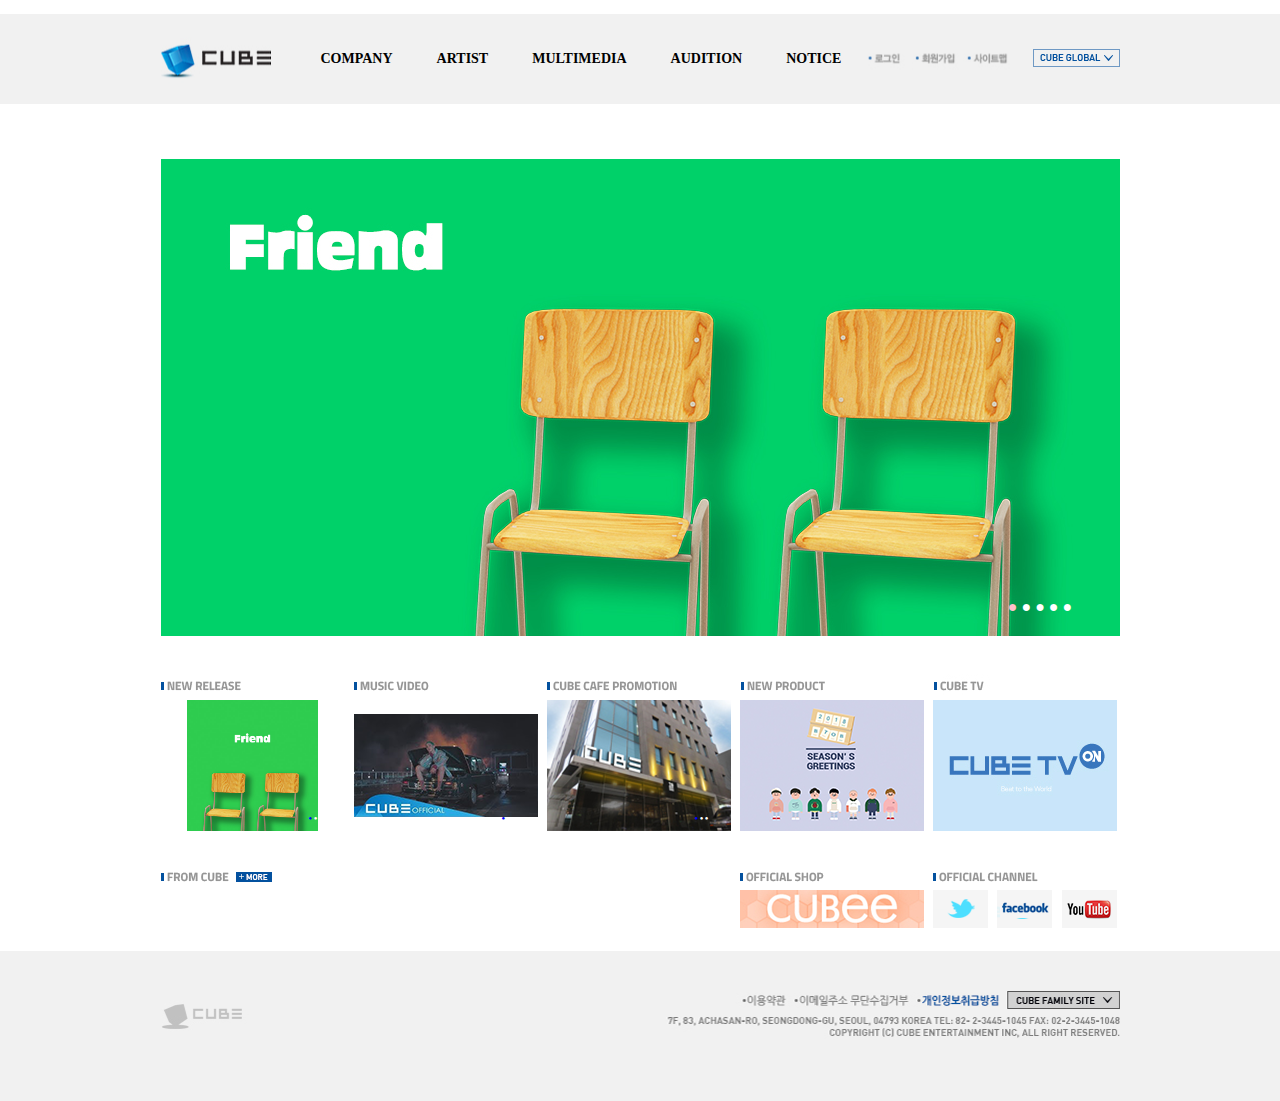
<file: practice.html>
<!DOCTYPE html>
<html lang="ko">
<head>
	<meta http-equiv="X-UA-Compatible" content="IE=Edge">
	<meta charset="UTF-8">
	<title>문서 제목</title>
	<link rel="stylesheet" href="./css/reset.css">
	<script src="./js/jquery-3.3.1.min.js"></script>
	<style>
	#header_wrap{width: 100%;height: 90px;background: #f1f1f1;}
	#header{width: 959px;height: 90px;background: #f1f1f1;margin: 0 auto;margin-top: 14px;position: relative;}
	#menu{width: 959px;margin: 0 auto;position: relative;left: 138px;}
	#menu>ul{width: 100%;}
	#menu>ul:after{content: "";display: block;clear: both;}
	#menu>ul>li{float: left;text-align: center;_width: 11.8%;padding: 0 22px;line-height: 90px;font-size: 14px;font-weight: bold;cursor: pointer}
	#menu>ul>li:hover{background: #fff;}
	#menu>ul>li:hover ul.sub{background: #eee;}

	ul.sub{width: 100%;position: absolute;display: none;left: 0;}
	ul.sub:after{content: "";display: block;clear: both;}
	ul.sub>li{float: left;}
	ul.sub>li:hover{background: #aaa;}
	ul.sub>li>a{display: block;text-align: center;}

	#sub_menu{width: 1000px;position: absolute;top: 0px;left: 700px;}
	#sub_menu>ul
	#sub_menu>ul:after{content: "";display: block;clear: both;}
	#sub_menu>ul>li{float: left;text-align: center;line-height: 90px;cursor: pointer;padding-right: 4px;}
	#sub_menu>ul>li:last-child{padding-right: 0;}
	#sub_menu>ul>li>img{width: 47px;height: 90px;}
	
	#logo{position: absolute;top: 0;left: 0;}
	#logo>img{width: 138px;height: 90px;}

	#cube_global{position: absolute;top: 35px;left: 872px;cursor: pointer}
	#cube_global>img{width: 87px;height: 18px;}

	.wrap{width: 959px;margin: 0 auto;margin-top: 55px;}
	.section{width: 959px;}
	.banner{width: 959px;height: 477px;overflow:hidden;position: relative;}
	.banner>ul{width: 4795px;position: relative;}
	.banner:after{content: "";clear: both;display: block;}
	.banner>ul>li{float: left;}
	.banner div.pager{width: 100%;position: absolute;bottom: 20px;right:-400px;text-align: center;color: white;cursor:pointer;}

	.index_wrap{width: 959px;margin: 0 auto;margin-top: 30px;}
	.index{width: 100%;height: 30px;}
	.index>ul:after{content: "";display: block;clear: both;}
	.index>ul>li{float: left;padding-right: 9px;}
	.index>ul>li:last-child{padding-right: 0;}

	.mini_wrap{width: 959px;margin: 0 auto;margin-top: 55px;}
	.mini_section{width: 959px;position: absolute;_background: pink;top: 700px;}
	.new_release{width: 184px;height: 131px;overflow:hidden;position: relative;cursor:pointer;}
	.new_release>ul{width: 552px;position: relative;}
	.new_release:after{content: "";clear: both;display: block;}
	.new_release>ul>li{float: left;}
	.new_release div.pager_01{width: 100%;position: absolute;bottom: 10px;right: -63px;text-align: center;color: white;cursor:pointer;font-size: 6px}

	.music_video{width: 184px;height: 131px;overflow:hidden;position: absolute;left: 193px;top: 0px;cursor:pointer;}
	.music_video>ul{width: 552px;position: relative;}
	.music_video:after{content: "";clear: both;display: block;}
	.music_video>ul>li{float: left;}
	.music_video div.pager_02{width: 100%;position: absolute;bottom: 10px;right: -63px;text-align: center;color: white;cursor:pointer;font-size: 6px}

	.cube_cafe{width: 184px;height: 131px;overflow:hidden;position: absolute;left: 386px;top: 0px;cursor:pointer;}
	.cube_cafe>ul{width: 552px;position: relative;}
	.cube_cafe:after{content: "";clear: both;display: block;}
	.cube_cafe>ul>li{float: left;}
	.cube_cafe div.pager_03{width: 100%;position: absolute;bottom: 10px;right: -63px;text-align: center;color: white;cursor:pointer;font-size: 6px}

	.new_product{width: 184px;height: 131px;overflow:hidden;position: absolute;left: 579px;top: 0px;cursor:pointer;}

	.cube_tv{width: 184px;height: 131px;overflow:hidden;position: absolute;left: 772px;top: 0px;cursor:pointer;}

	.index_wrap02{width: 959px;margin: 0 auto;margin-top: 170px;_background: pink;}
	.index02{width: 100%;height: 30px;}
	.index02>ul:after{content: "";display: block;clear: both;}
	.index02>ul>li{float: left;padding-right: 9px;}
	.index02>ul>li:last-child{padding-right: 0;}
	.index02 .clicko{cursor: pointer;}

	.mini_wrap2{width: 959px;margin: 0 auto;margin-top: 55px;}
	.mini_section2{width: 959px;position: absolute;_background: pink;top: 700px;}
	.off_shop{width: 184px;height: 38px;overflow:hidden;position: absolute;cursor:pointer;top: 190px;left: 579px}

	.channel{width: 184px;height: 38px;overflow:hidden;position: absolute;cursor:pointer;top: 190px;left: 772px}
	.channel>ul{width: 552px;position: relative;}
	.channel:after{content: "";clear: both;display: block;}
	.channel>ul>li{float: left;padding-right: 9px;}
	.channel>ul>li:last-child{padding-right: 0;}

	footer{margin: 0 auto;background: #f1f1f1}
	footer>img{width: 959px;margin: 0 auto;}
</style>
<script>
		$(function(){
			var current = 0;
			var clickInterval;
			
			$("#bt_next").click(function(){
				if(current<=4){
					current++; //current = 0 +1 ;
					if(current==5){current=0;}
				}
				listMove();
			});


			$(".bts").click(function(){
				current = $(this).index();
				listMove();
			});


			function timer(){
				clickInterval = setInterval(function(){
					$("#bt_next").trigger("click");
				},3000);
			};


			$(".banner").on({
				mouseover:function(){
					clearInterval(clickInterval);
				},
				mouseout:function(){
					timer();
				}
			});


			function listMove(){
					$(".banner>ul").stop().animate({left:current*959*-1},function(){
					$(".bts").css("color","#fff");
					$(".bts").eq(current).css("color","pink");
				});
			};

			// $("#bt_next2").click(function(){
			// 	if(current<=2){
			// 		current++; //current = 0 +1 ;
			// 		if(current==3){current=0;}
			// 	}
			// 	listMove2();
			// });


			// $(".bts_01").click(function(){
			// 	current = $(this).index();
			// 	listMove2();
			// });


			// function timer(){
			// 	clickInterval = setInterval(function(){
			// 		$("#bt_next2").trigger("click");
			// 	},3000);
			// };


			// $(".new_release").on({
			// 	mouseover:function(){
			// 		clearInterval(clickInterval);
			// 	},
			// 	mouseout:function(){
			// 		timer();
			// 	}
			// });


			// function listMove2(){
			// 		$(".new_release>ul").stop().animate({left:current*184*-1},function(){
			// 		$(".bts_01").css("color","#fff");
			// 		$(".bts_01").eq(current).css("color","blue");
			// 	});
			// };

		});


		$(function(){
			var current = 0;
			var clickInterval;
			

			$("#bt_next2").click(function(){
				if(current<=2){
					current++; //current = 0 +1 ;
					if(current==3){current=0;}
				}
				listMove2();
			});


			$(".bts_01").click(function(){
				current = $(this).index();
				listMove2();
			});


			function timer(){
				clickInterval = setInterval(function(){
					$("#bt_next2").trigger("click");
				},3000);
			};


			$(".new_release").on({
				mouseover:function(){
					clearInterval(clickInterval);
				},
				mouseout:function(){
					timer();
				}
			});


			function listMove2(){
					$(".new_release>ul").stop().animate({left:current*184*-1},function(){
					$(".bts_01").css("color","#fff");
					$(".bts_01").eq(current).css("color","blue");
				});
			};

		});


		$(function(){
			var current = 0;
			var clickInterval;
			

			$("#bt_next2").click(function(){
				if(current<=2){
					current++; //current = 0 +1 ;
					if(current==3){current=0;}
				}
				listMove2();
			});


			$(".bts_02").click(function(){
				current = $(this).index();
				listMove2();
			});


			function timer(){
				clickInterval = setInterval(function(){
					$("#bt_next2").trigger("click");
				},3000);
			};


			$(".music_video").on({
				mouseover:function(){
					clearInterval(clickInterval);
				},
				mouseout:function(){
					timer();
				}
			});


			function listMove2(){
					$(".music_video>ul").stop().animate({left:current*184*-1},function(){
					$(".bts_02").css("color","#fff");
					$(".bts_02").eq(current).css("color","blue");
				});
			};

		});

		$(function(){
			var current = 0;
			var clickInterval;
			

			$("#bt_next2").click(function(){
				if(current<=2){
					current++; //current = 0 +1 ;
					if(current==3){current=0;}
				}
				listMove2();
			});


			$(".bts_03").click(function(){
				current = $(this).index();
				listMove2();
			});


			function timer(){
				clickInterval = setInterval(function(){
					$("#bt_next2").trigger("click");
				},3000);
			};


			$(".cube_cafe").on({
				mouseover:function(){
					clearInterval(clickInterval);
				},
				mouseout:function(){
					timer();
				}
			});


			function listMove2(){
					$(".cube_cafe>ul").stop().animate({left:current*184*-1},function(){
					$(".bts_03").css("color","#fff");
					$(".bts_03").eq(current).css("color","blue");
				});
			};

		});
	</script>
</head>

<body>
	<div id="header_wrap">
		<div id="header">
			<div id="logo">
				<img src="./images/topmenu_01.png" alt="">
			</div>
			<nav id="menu">
				<ul>
					<li>COMPANY
						<ul class="sub">
							<li><a href="#">COMPANY INFO</a></li>
							<li><a href="#">GREETINGS</a></li>
							<li><a href="#">HISTORY</a></li>
							<li><a href="#">ORGANIZATION</a></li>
							<li><a href="#">BUSINESS AREA</a></li>
							<li><a href="#">20SPACE</a></li>
							<li><a href="#">LOCATION</a></li>
							<li><a href="#">Investor Relations</a></li>
						</ul>
					</li>
					<li>ARTIST
						<ul class="sub">
							<li><a href="#">JO KWON</a></li>
							<li><a href="#">JANG HYUN SEUNG</a></li>
							<li><a href="#">TROUBLE MAKER</a></li>
							<li><a href="#">BTOB</a></li>
							<li><a href="#">CLC</a></li>
							<li><a href="#">PENTAGON</a></li>
							<li><a href="#">TRIPPLE H</a></li>
							<li><a href="#">(G)I-DLE</a></li>
							<li><a href="#">LAI KUAN LIN</a></li>
							<li><a href="#">YOO SEONHO</a></li>
							<li><a href="#">LEE HWEE JAE</a></li>
							<li><a href="#">HEO KYEONG HWAN</a></li>
							<li><a href="#">NA JONGCHAN</a></li>
						</ul>
					</li>
					<li>MULTIMEDIA
						<ul class="sub">
							<li><a href="#">MUSIC VIDEO</a></li>
							<li><a href="#">DOWNLOAD</a></li>
						</ul>
					</li>
					<li>AUDITION
						<ul class="sub"></ul>
					</li>
					<li>NOTICE
						<ul class="sub">
							<li><a href="#">NOTICE</a></li>
							<li><a href="#">FROM CUBE</a></li>
							<li><a href="#">TO CUBE</a></li>
						</ul>
					</li>
				</ul>
			</nav>
			<nav id="sub_menu">
				<ul>
					<li><img src="./images/topmenu_07.png" alt=""></li>
					<li><img src="./images/topmenu_08.png" alt=""></li>
					<li><img src="./images/topmenu_09.png" alt=""></li>
				</ul>
			</nav>
			<div id="cube_global">
				<img src="./images/cubeglobal.png" alt="">
			</div>
		</div>
	</div>
	<div class="btn">
		<span id="bt_next"> </span>
	</div>
	<div class="wrap">
		<div class="section">
			<div class="banner">
				<ul>
					<li><img src="./images/banner_01.jpg" alt=""></li>
					<li><img src="./images/banner_02.jpg" alt=""></li>
					<li><img src="./images/banner_03.jpg" alt=""></li>
					<li><img src="./images/banner_04.jpg" alt=""></li>
					<li><img src="./images/banner_05.jpg" alt=""></li>
				</ul>
				
				<div class="pager">
					<span class="bts" style="color:pink">●</span>
					<span class="bts">●</span>
					<span class="bts">●</span>
					<span class="bts">●</span>
					<span class="bts">●</span>
				</div>
			</div>
		</div>
	</div>
	<div class="index_wrap">
		<div class="index">
			<ul>
				<li><img src="./images/index01.png" alt=""></li>
				<li><img src="./images/index02.png" alt=""></li>
				<li><img src="./images/index03.png" alt=""></li>
				<li><img src="./images/index04.png" alt=""></li>
				<li><img src="./images/index05.png" alt=""></li>
			</ul>
		</div>
	</div>
	<div class="btn2">
		<span id="bt_next2"> </span>
	</div>
	<div class="mini_wrap">
		<div class="mini_section">
			<div class="new_release">
				<ul>
					<li><img src="./images/album_01.png" alt=""></li>
					<li><img src="./images/album_02.png" alt=""></li>
					<li><img src="./images/album_03.png" alt=""></li>
				</ul>
				<div class="pager_01">
					<span class="bts_01" style="color:blue">●</span>
					<span class="bts_01">●</span>
					<span class="bts_01">●</span>
				</div>
			</div>
			<div class="music_video">
				<ul>
					<li><img src="./images/mv_01.png" alt=""></li>
					<li><img src="./images/mv_02.png" alt=""></li>
					<li><img src="./images/mv_03.png" alt=""></li>
				</ul>
				<div class="pager_02">
					<span class="bts_02" style="color:blue">●</span>
					<span class="bts_02">●</span>
					<span class="bts_02">●</span>
				</div>
			</div>
			<div class="cube_cafe">
				<ul>
					<li><img src="./images/promotion_01.png" alt=""></li>
					<li><img src="./images/promotion_02.png" alt=""></li>
					<li><img src="./images/promotion_03.png" alt=""></li>
				</ul>
				<div class="pager_03">
					<span class="bts_03" style="color:blue">●</span>
					<span class="bts_03">●</span>
					<span class="bts_03">●</span>
				</div>
			</div>
			<div class="new_product">
				<img src="./images/new_product.png" alt="">
			</div>
			<div class="cube_tv">
				<img src="./images/cube_tv.png" alt="">
			</div>
		</div>
	</div>
	<div class="index_wrap02">
		<div class="index02">
			<ul>
				<li><img src="./images/index06.png" alt="" class="clicko"></li>
				<li><img src="./images/indexnone.png" alt=""></li>
				<li><img src="./images/indexnone.png" alt=""></li>
				<li><img src="./images/index07.png" alt=""></li>
				<li><img src="./images/index08.png" alt=""></li>
			</ul>
		</div>
	</div>
	<div class="mini_wrap2">
		<div class="mini_section2">
			<div class="off_shop">
				<img src="./images/off_shop.png" alt="">
			</div>
			<div class="channel">
				<ul>
					<li><img src="./images/channel_01.png" alt=""></li>
					<li><img src="./images/channel_02.png" alt=""></li>
					<li><img src="./images/channel_03.png" alt=""></li>
				</ul>
			</div>
		</div>
	</div>
	<footer>
		<img src="./images/bottomt.png" alt="">
	</footer>
</body>
</html>
</file>
